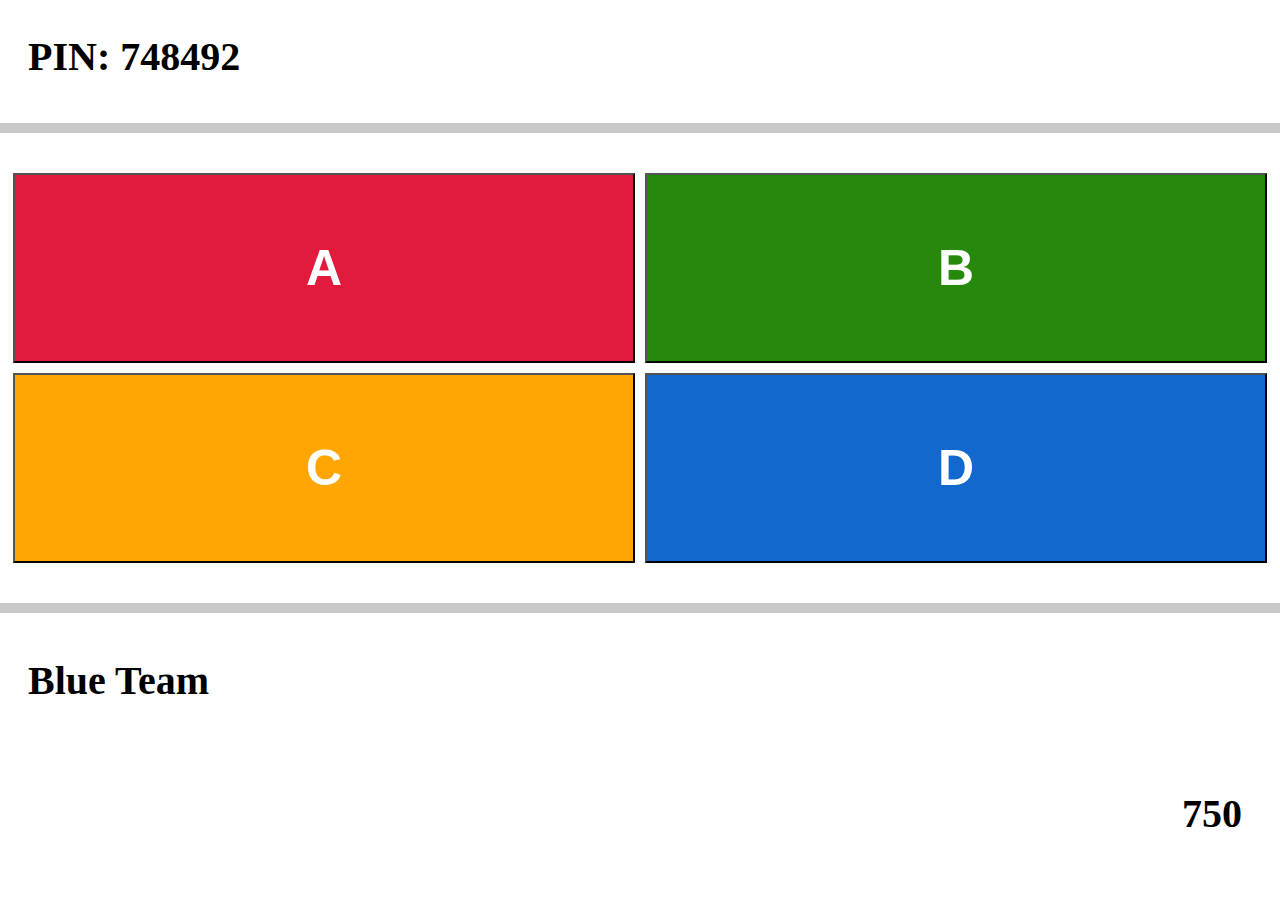
<file: buzzer.html>
<!DOCTYPE html>
<html>

<head>
    <meta charset="utf-8">
    <meta http-equiv="X-UA-Compatible" content="IE=edge">
    <meta name="viewport" content="width=device-width, initial-scale=1">
    <meta name="author" content="Ryan Robinson">


    <link href="https://cdn.jsdelivr.net/npm/bootstrap@5.0.2/dist/css/bootstrap.min.css" rel="stylesheet"
        integrity="sha384-EVSTQN3/azprG1Anm3QDgpJLIm9Nao0Yz1ztcQTwFspd3yD65VohhpuuCOmLASjC" crossorigin="anonymous">
    <link rel="stylesheet" href="buzzer.css">
    <link href="https://fonts.googleapis.com/css2?family=Montserrat&display=swap" rel="stylesheet">
</head>


<body>
    <header>
        <h2>PIN: 748492</h2>
        <hr>
    </header>
    <div class="container">
        <div class="col-12">
            <div class="col-6">
                <div class="button_padding">
                    <button class="btn btn-danger" style="background-color: #e21b3c !important;">A</button>
                </div>
            </div>
            <div class="col-6">
                <div class="button_padding">
                    <button class="btn btn-success" style="background-color: #26890c !important;">B</button>
                </div>
            </div>

        </div>
        <div class="col-12">
            <div class="col-6">
                <div class="button_padding">
                    <button class="btn btn-warning" style="background-color: #ffa602 !important;">C</button>
                </div>
            </div>
            <div class="col-6">
                <div class="button_padding">
                    <button class="btn btn-primary" style="background-color: #1368ce !important;">D</button>
                </div>
            </div>

        </div>
    </div>


    <footer>
        <div class="footer-container">
            <hr>
            <div class="col-12">
                <div class="col-6" id="team">
                    <h2>Blue Team</h2>
                </div>
                <div class="col-6" id="score">
                    <h2 style="float: right; padding-right: 20px;">750</h2>
                </div>

            </div>
        </div>
        <script src="https://cdn.jsdelivr.net/npm/bootstrap@5.0.2/dist/js/bootstrap.bundle.min.js"
            integrity="sha384-MrcW6ZMFYlzcLA8Nl+NtUVF0sA7MsXsP1UyJoMp4YLEuNSfAP+JcXn/tWtIaxVXM"
            crossorigin="anonymous"></script>
    </footer>

</body>


</html>
</file>
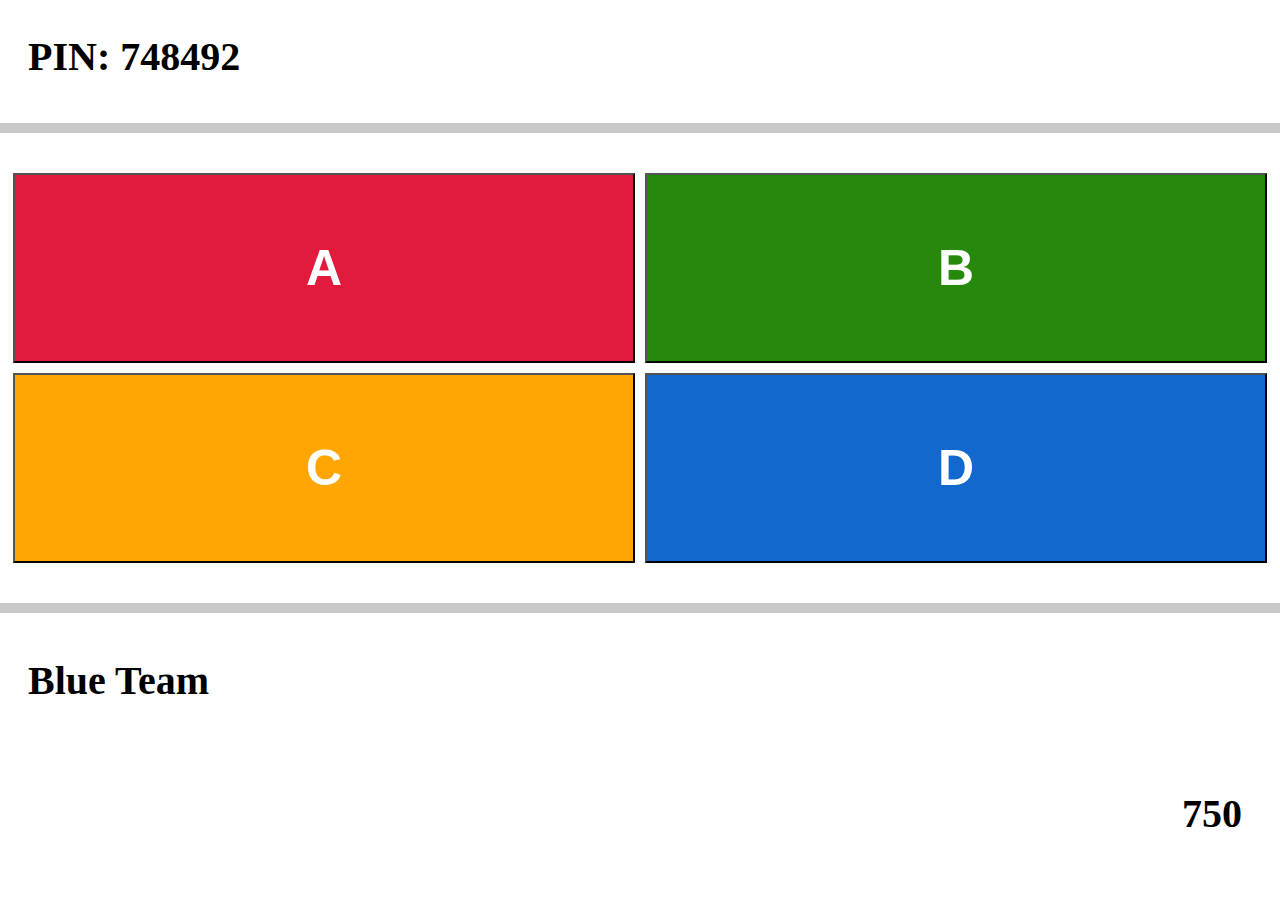
<file: buzzer1.html>
<!DOCTYPE html>
<html lang="en">

<head>
    <meta charset="utf-8">
    <meta http-equiv="X-UA-Compatible" content="IE=edge">
    <meta name="viewport" content="width=device-width, initial-scale=1">
    <meta name="author" content="Ryan Robinson">
    <title>Answer</title>

    <link href="https://cdn.jsdelivr.net/npm/bootstrap@5.0.2/dist/css/bootstrap.min.css" rel="stylesheet"
        integrity="sha384-EVSTQN3/azprG1Anm3QDgpJLIm9Nao0Yz1ztcQTwFspd3yD65VohhpuuCOmLASjC" crossorigin="anonymous">
    <link rel="stylesheet" href="buzzer.css">
    <link href="https://fonts.googleapis.com/css2?family=Montserrat&display=swap" rel="stylesheet">
</head>


<body>
    <header>
        <h2>PIN: 748492</h2>
        <hr>
    </header>
    <div class="container">
        <div class="col-12">
            <div class="col-6">
                <div class="button_padding">
                    <button class="btn btn-danger" style="background-color: #e21b3c !important;">A</button>
                </div>
            </div>
            <div class="col-6">
                <div class="button_padding">
                    <button class="btn btn-success" style="background-color: #26890c !important;">B</button>
                </div>
            </div>

        </div>
        <div class="col-12">
            <div class="col-6">
                <div class="button_padding">
                    <button class="btn btn-warning" style="background-color: #ffa602 !important;">C</button>
                </div>
            </div>
            <div class="col-6">
                <div class="button_padding">
                    <button class="btn btn-primary" style="background-color: #1368ce !important;">D</button>
                </div>
            </div>

        </div>
    </div>


    <footer>
        <div class="footer-container">
            <hr>
            <div class="col-12">
                <div class="col-6" id="team">
                    <h2>Blue Team</h2>
                </div>
                <div class="col-6" id="score">
                    <h2 style="float: right; padding-right: 20px;">750</h2>
                </div>

            </div>
        </div>
        <script src="https://cdn.jsdelivr.net/npm/bootstrap@5.0.2/dist/js/bootstrap.bundle.min.js"
            integrity="sha384-MrcW6ZMFYlzcLA8Nl+NtUVF0sA7MsXsP1UyJoMp4YLEuNSfAP+JcXn/tWtIaxVXM"
            crossorigin="anonymous"></script>
    </footer>

</body>


</html>
</file>
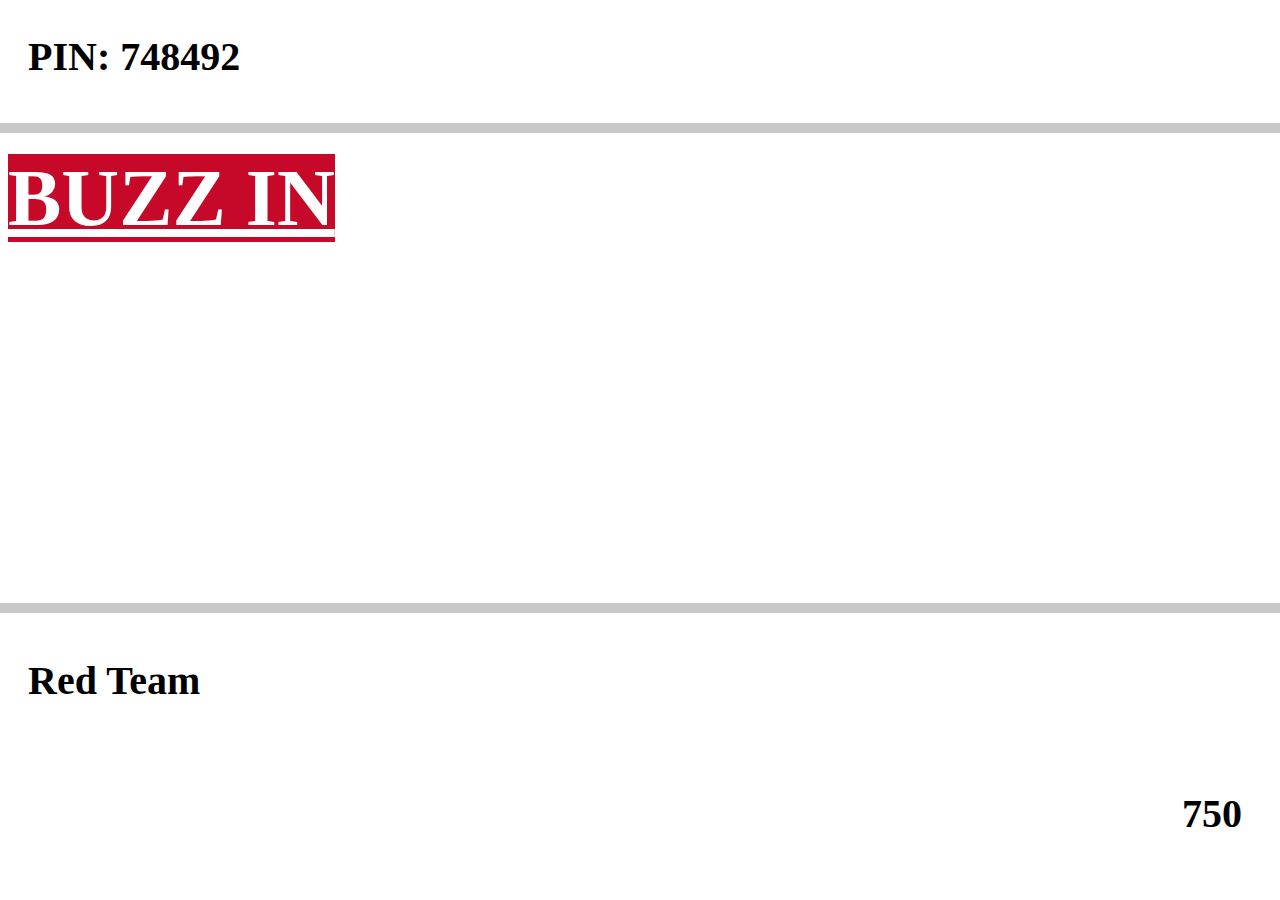
<file: buzzer2.html>
<!DOCTYPE html>
<html lang="en">

<head>
    <meta charset="utf-8">
    <meta http-equiv="X-UA-Compatible" content="IE=edge">
    <meta name="viewport" content="width=device-width, initial-scale=1">
    <meta name="author" content="Ryan Robinson">
    <title>Buzzer</title>

    <link href="https://cdn.jsdelivr.net/npm/bootstrap@5.0.2/dist/css/bootstrap.min.css" rel="stylesheet"
        integrity="sha384-EVSTQN3/azprG1Anm3QDgpJLIm9Nao0Yz1ztcQTwFspd3yD65VohhpuuCOmLASjC" crossorigin="anonymous">
    <link rel="stylesheet" href="buzzer.css">
    <link href="https://fonts.googleapis.com/css2?family=Montserrat&display=swap" rel="stylesheet">
</head>


<body>
    <header>
        <h2>PIN: 748492</h2>
        <hr>
    </header>
    <div class="container">

        <a class="btn btn-danger" href="buzzer1.html" id="buzz">BUZZ IN</a>
    </div>


    <footer>
        <div class="footer-container">
            <hr>
            <div class="col-12">
                <div class="col-6" id="team">
                    <h2>Red Team</h2>
                </div>
                <div class="col-6" id="score">
                    <h2 style="float: right; padding-right: 20px;">750</h2>
                </div>

            </div>
        </div>
        <script src="https://cdn.jsdelivr.net/npm/bootstrap@5.0.2/dist/js/bootstrap.bundle.min.js"
            integrity="sha384-MrcW6ZMFYlzcLA8Nl+NtUVF0sA7MsXsP1UyJoMp4YLEuNSfAP+JcXn/tWtIaxVXM"
            crossorigin="anonymous"></script>
    </footer>

</body>


</html>
</file>
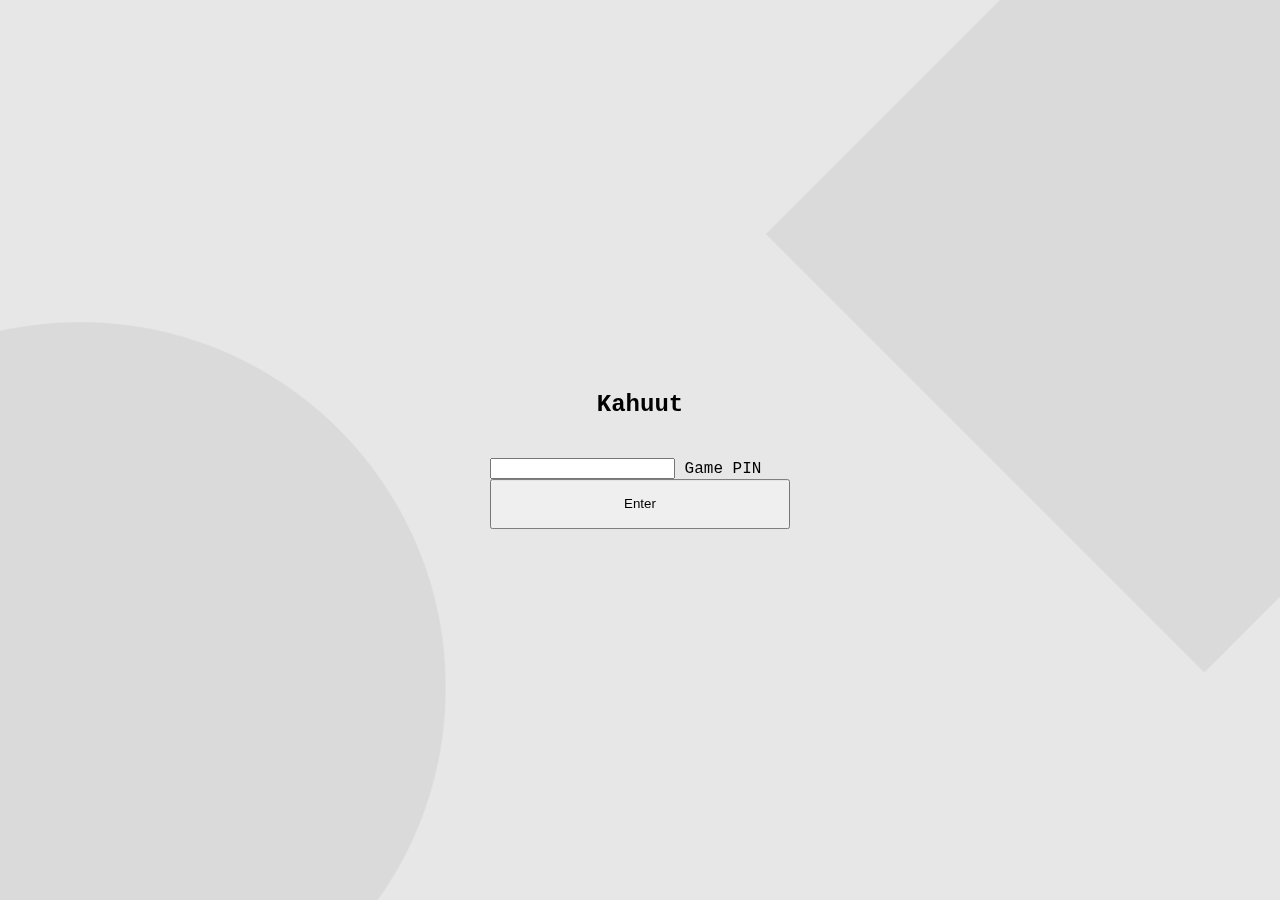
<file: join.html>
<!DOCTYPE html>
<html lang="en">
<!-- https://cs4640.cs.virginia.edu/rpr6at/ -> navigate to html pages -->

<head>
    <meta charset="utf-8">
    <meta http-equiv="X-UA-Compatible" content="IE=edge">
    <meta name="viewport" content="width=device-width, initial-scale=1">
    <meta name="author" content="Ryan Robinson, Julian Wilson">
    <meta name="description" content="Join Game page for CS4640 project">
    <meta name="keywords" content="school project">
    <title>Join</title>
    <link rel="stylesheet" href="join.css">
    <link href="https://cdn.jsdelivr.net/npm/bootstrap@5.1.3/dist/css/bootstrap.min.css" rel="stylesheet"
        integrity="sha384-1BmE4kWBq78iYhFldvKuhfTAU6auU8tT94WrHftjDbrCEXSU1oBoqyl2QvZ6jIW3" crossorigin="anonymous">
    <link href="https://fonts.googleapis.com/css2?family=Montserrat&display=swap" rel="stylesheet">

</head>

<body>
    <div class="centered">
        <div style="text-align: center; padding-bottom: 20px;">
            <h2>Kahuut</h2>
        </div>

        <div class="form-floating mb-3" style="width:300px;">
            <input type="text" class="form-control" id="floatingInput">
            <label for="floatingInput">Game PIN</label>
        </div>


        <button type="button" style="width:300px; height: 50px" class="btn btn-secondary">Enter</button>
    </div>


    <script src="https://cdn.jsdelivr.net/npm/bootstrap@5.1.1/dist/js/bootstrap.bundle.min.js"
        integrity="sha384-/bQdsTh/da6pkI1MST/rWKFNjaCP5gBSY4sEBT38Q/9RBh9AH40zEOg7Hlq2THRZ"
        crossorigin="anonymous"></script>
</body>

</html>
</file>
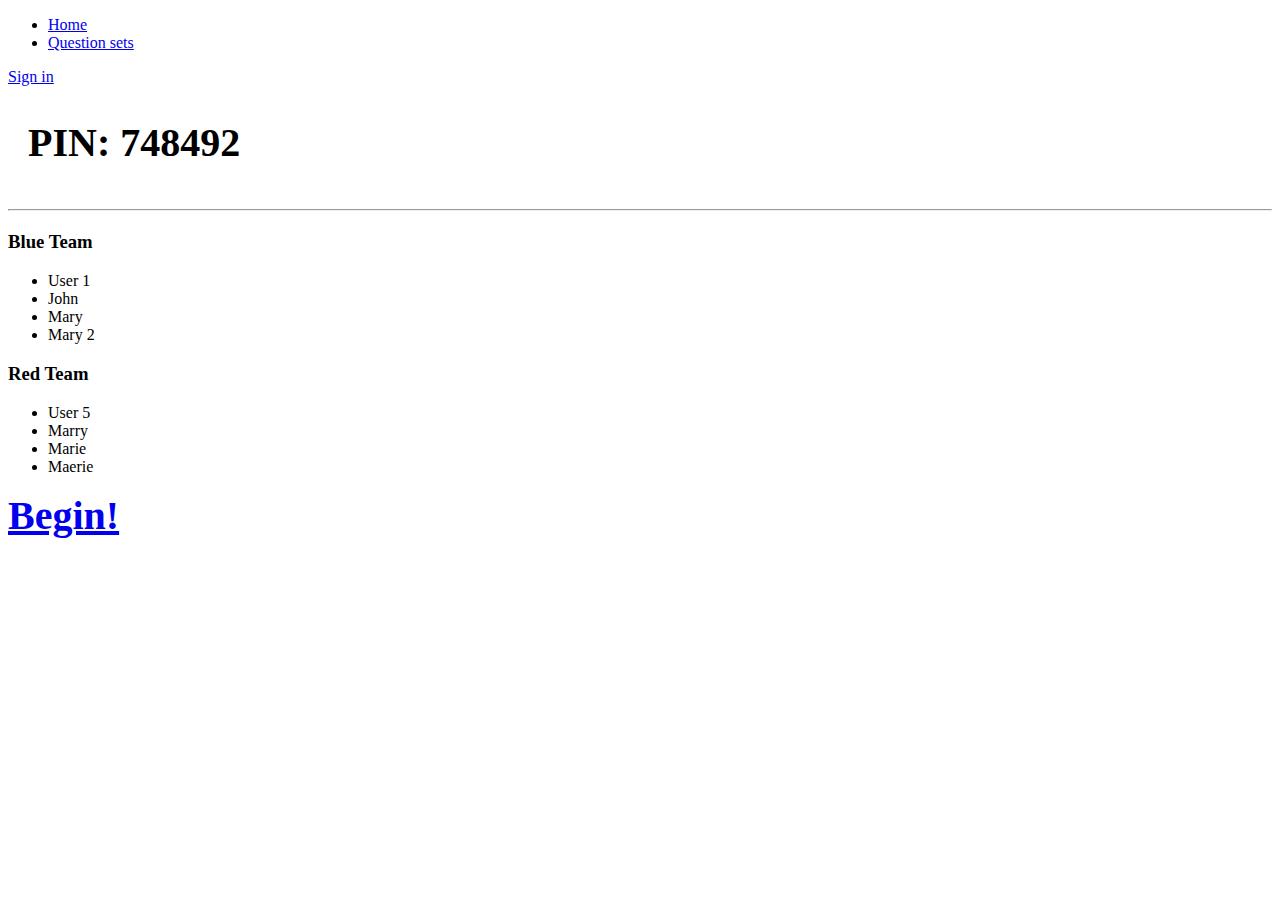
<file: lobby.html>
<!DOCTYPE html>
 <html lang="en">
     <head> 
         <meta charset="utf-8">
         <meta http-equiv="X-UA-Compatible" content="IE=edge">
         <meta name="viewport" content="width=device-width, initial-scale=1"> 
         <meta name="author" content="Julian Wilson">
         <title>Lobby</title>
         <meta name="description" content="Lobby page for CS4640 project">
         <meta name="keywords" content="school project"> 
        
         <link href="https://cdn.jsdelivr.net/npm/bootstrap@5.1.3/dist/css/bootstrap.min.css" 
            rel="stylesheet" 
            integrity="sha384-1BmE4kWBq78iYhFldvKuhfTAU6auU8tT94WrHftjDbrCEXSU1oBoqyl2QvZ6jIW3" 
            crossorigin="anonymous">   
         <link rel="stylesheet" href="lobby.css">
     </head>  

     <body>
         <nav class="navbar navbar-expand-lg navbar-dark bg-dark">
            <div class="container">
               <ul class="navbar-nav me-auto mb-2 mb-lg-0">
                  <li class="nav-item px-4">
                     <a class="nav-link active" href="index.html">Home</a>
                  </li>
                  <li class="nav-item px-4">
                     <a class="nav-link active" href="sets.html">Question sets</a>
                  </li>
               </ul>
               <!--placeholder reference until we add sign in page-->
               <a class ="d-flex btn btn-light px-4" href="#">Sign in</a>
            </div>
         </nav>

         <header>
            <h2>PIN: 748492</h2>
            <hr>
        </header>

        <div class="container">
           <div class="row">
               <div class="card col-md-6 p-5 border-0">
                     <div class="card-body p-5 border border-primary border-3 rounded">
                        <h3 class="card-title bg-primary text-light p-3">
                           Blue Team
                        </h3>
                        <ul class="list-group list-group-flush">
                           <li class="list-group-item">
                              User 1
                           </li>
                           <li class="list-group-item">
                              John
                           </li>
                           <li class="list-group-item">
                              Mary
                           </li>
                           <li class="list-group-item">
                              Mary 2
                           </li>
                        </ul>
                     </div>
               </div>

               <div class="card col-md-6 p-5 border-0">
                  <div class="card-body p-5 border border-danger border-3 rounded">
                     <h3 class="card-title bg-danger text-light p-3">
                        Red Team
                     </h3>
                     <ul class="list-group list-group-flush">
                        <li class="list-group-item">
                           User 5
                        </li>
                        <li class="list-group-item">
                           Marry
                        </li>
                        <li class="list-group-item">
                           Marie
                        </li>
                        <li class="list-group-item">
                           Maerie
                        </li>
                     </ul>
                  </div>
            </div>
         </div>
        </div>

        <div class="container">
            <div class="row p-5">
                  <a class="btn btn-success" style="font-size:40px" href="buzzer2.html"><strong>Begin!</strong></a>
            </div>
        </div>   

        <script src="https://cdn.jsdelivr.net/npm/bootstrap@5.1.1/dist/js/bootstrap.bundle.min.js" integrity="sha384-/bQdsTh/da6pkI1MST/rWKFNjaCP5gBSY4sEBT38Q/9RBh9AH40zEOg7Hlq2THRZ" crossorigin="anonymous"></script>
     </body>
 </html>
</file>
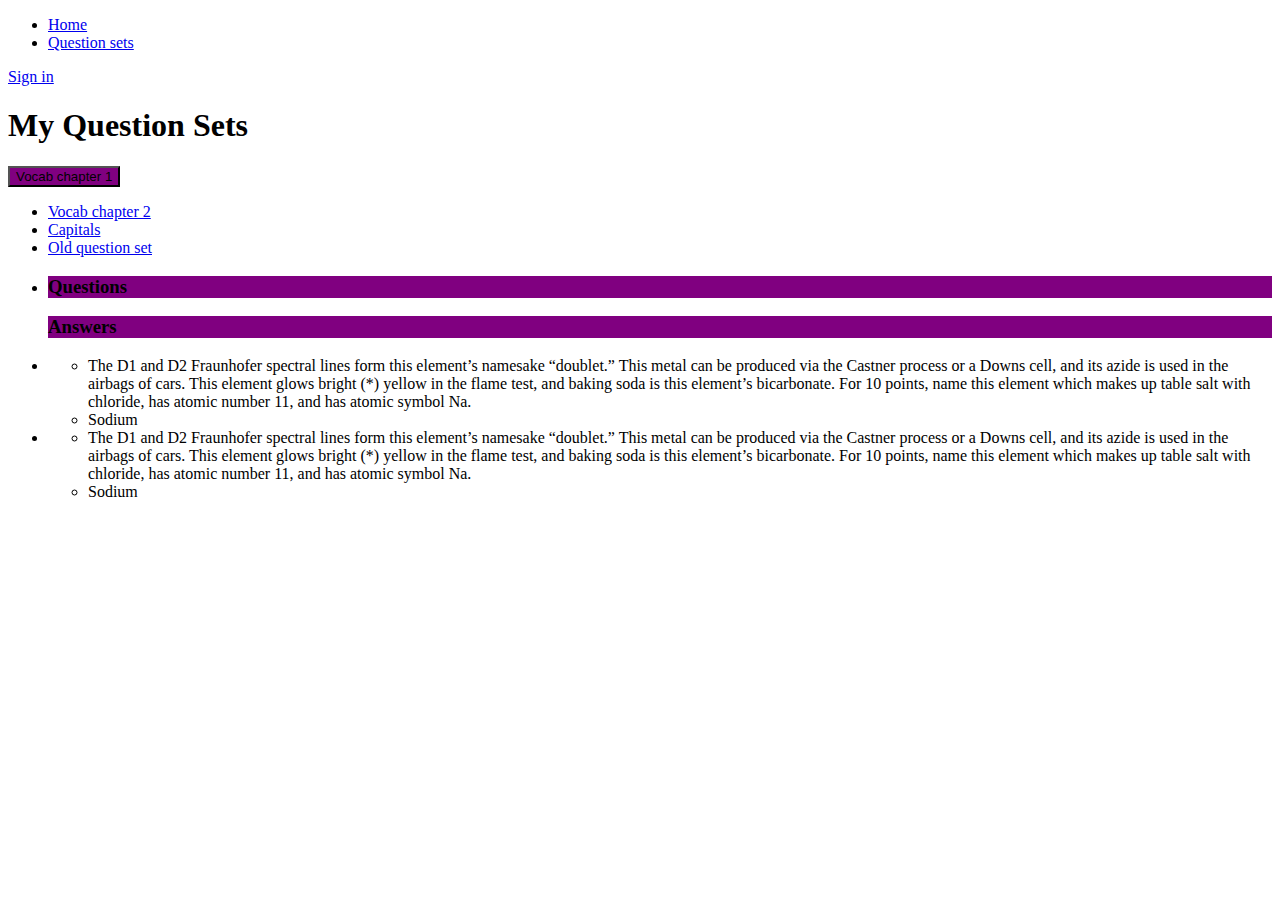
<file: sets.html>
<!DOCTYPE html>
 <html lang="en">
     <head> 
         <meta charset="utf-8">
         <meta http-equiv="X-UA-Compatible" content="IE=edge">
         <meta name="viewport" content="width=device-width, initial-scale=1"> 
         <meta name="author" content="Julian Wilson">
         <title>Lobby</title>
         <meta name="description" content="Page for list of question sets for CS4640 project">
         <meta name="keywords" content="school project"> 
        
         <link href="https://cdn.jsdelivr.net/npm/bootstrap@5.1.3/dist/css/bootstrap.min.css" 
            rel="stylesheet" 
            integrity="sha384-1BmE4kWBq78iYhFldvKuhfTAU6auU8tT94WrHftjDbrCEXSU1oBoqyl2QvZ6jIW3" 
            crossorigin="anonymous">  
         <link rel="stylesheet" href="sets.css"> 
     </head>  

     <body>
         <nav class="navbar navbar-expand-lg navbar-dark bg-dark">
            <div class="container">
               <ul class="navbar-nav me-auto mb-2 mb-lg-0">
                  <li class="nav-item px-4">
                     <a class="nav-link active" href="index.html">Home</a>
                  </li>
                  <li class="nav-item px-4">
                     <a class="nav-link active" href="sets.html">Question sets</a>
                  </li>
               </ul>
               <!--placeholder reference until we implement sign in page-->
               <a class ="d-flex btn btn-light px-4" href="#">Sign in</a>
            </div>
         </nav>

         <div class="p-5 mb-4 bg-light rounded-3">
            <div class="container-fluid py-5">
               <h1 class="display-5 fw-bold text-center">My Question Sets</h1>
            </div>
         </div>

         <div class="container"> 
            <div class="dropdown p-4 text-center">
               <button class="btn btn-lg btn-secondary bg-purple dropdown-toggle" type="button" id="dropdownMenuButton1" data-bs-toggle="dropdown" aria-expanded="false">
                  Vocab chapter 1
               </button>
               <ul class="dropdown-menu" aria-labelledby="dropdownMenuButton1">
               <li><a class="dropdown-item" href="#">Vocab chapter 2</a></li>
               <li><a class="dropdown-item" href="#">Capitals</a></li>
               <li><a class="dropdown-item" href="#">Old question set</a></li>
               </ul>
            </div>
         </div>

         <ul class="list-group"> 
            <li class="list-group-item py-0 border-0">
               <div class="container">
                  <div class="row">
                     <div class="card col-md-6 p-0 border-0">
                           <div class="card-body p-5 border border-3 rounded">
                              <h3 class="card-title text-center bg-purple text-light p-3">
                                 Questions
                              </h3>
                           </div>
                     </div>
                     <div class="card col-md-6 p-0 border-0">
                        <div class="card-body p-5 border border-3 rounded">
                           <h3 class="card-title text-center bg-purple text-light p-3">
                              Answers
                           </h3>
                        </div>
                     </div>
                  </div>
               </div>
            </li>

            <li class="list-group-item py-0 border-0">
               <div class="container">
                  <div class="row">
                     <div class="card col-md-6 p-0 border-0">
                           <div class="card-body p-5 border border-3 rounded">
                              <ul class="list-group list-group-flush">
                                 <li class="list-group-item">
                                    The D1 and D2 Fraunhofer spectral lines form this element’s namesake “doublet.” 
                                    This metal can be produced via the Castner process or a Downs cell, 
                                    and its azide is used in the airbags of cars. 
                                    This element glows bright (*) yellow in the flame test,
                                    and baking soda is this element’s bicarbonate. 
                                    For 10 points, name this element which makes up table salt with chloride, 
                                    has atomic number 11, and has atomic symbol Na.
                                 </li>
                              </ul>
                           </div>
                     </div>
                     <div class="card col-md-6 p-0 border-0">
                        <div class="card-body p-5 border border-3 rounded">
                           <ul class="list-group list-group-flush">
                              <li class="list-group-item">
                                 Sodium
                              </li>
                           </ul>
                        </div>
                     </div>
                  </div>
               </div>
            </li>
            <li class="list-group-item py-0 border-0">
               <div class="container">
                  <div class="row">
                     <div class="card col-md-6 p-0 border-0">
                           <div class="card-body p-5 border border-3 rounded">
                              <ul class="list-group list-group-flush">
                                 <li class="list-group-item">
                                    The D1 and D2 Fraunhofer spectral lines form this element’s namesake “doublet.” 
                                    This metal can be produced via the Castner process or a Downs cell, 
                                    and its azide is used in the airbags of cars. 
                                    This element glows bright (*) yellow in the flame test,
                                    and baking soda is this element’s bicarbonate. 
                                    For 10 points, name this element which makes up table salt with chloride, 
                                    has atomic number 11, and has atomic symbol Na.
                                 </li>
                              </ul>
                           </div>
                     </div>
                     <div class="card col-md-6 p-0 border-0">
                        <div class="card-body p-5 border border-3 rounded">
                           <ul class="list-group list-group-flush">
                              <li class="list-group-item">
                                 Sodium
                              </li>
                           </ul>
                        </div>
                     </div>
                  </div>
               </div>
            </li>
         </ul> 
         <!--for spacing at bottom of screen-->
         <div class="p-5"></div>   

        <script src="https://cdn.jsdelivr.net/npm/bootstrap@5.1.1/dist/js/bootstrap.bundle.min.js" integrity="sha384-/bQdsTh/da6pkI1MST/rWKFNjaCP5gBSY4sEBT38Q/9RBh9AH40zEOg7Hlq2THRZ" crossorigin="anonymous"></script>
     </body>
 </html>
</file>
<file: buzzer.css>
/* Author: Ryan Robinson */

hr {
  margin: 0px -20px 0px;
  border: 0;
  border-top: 10px solid #c9c7c7;
}

body {
  height: 100%;
  overflow: hidden;
  /* Hide scrollbars */
}

footer hr {
  margin: 0px -20px 0px;
  border: 0;
  border-top: 10px solid #c9c7c7;

}

body header h2 {
  font-weight: 900;
  font-size: 40px;
  text-align: left;
  padding-left: 20px;
  padding-bottom: 10px;
}

footer h2 {
  font-weight: 900;
  font-size: 40px;
  text-align: left;
  padding-left: 20px;
  padding-bottom: 10px;
  padding-top: 10px;
}

header {
  margin-top: 20px;
  margin-bottom: 20px;
}

nav {
  float: right;
}

.btn {
  width: 100%;
  height: 100%;
  font-size: 50px;
  font-weight: bolder;
  color: white;

}

#buzz {
  background-color: #c60929 !important;
  text-align: center;
  font-size: 80px;

}

#score {
  float: right;
  padding-right: 10px;
}


.btn:hover, .btn:focus, .btn:active {
  color: white;
}

.footer-container {
  margin-top: 50px;
}



[class*="col-"] {
  float: left;

  width: 100%;
  /* mobile first - 100% width */
}

.container {
  margin-top: 10px;
  height: 400px;

}

.button_padding {
  margin-left: 5px;
  margin-top: 20px;
  margin-bottom: 20px;
  margin-right: 5px;
  height: 95%;
}

.row {
  width: 100%;
}

.col-12 {
  width: 100%;
  height: 50%;
  white-space: nowrap;
}

.col-6 {
  width: 50%;
  height: 100%;
  display: inline-block;
  white-space: nowrap;
}

.col-8 {
  width: 66.66%;
}

.col-4 {
  width: 33.33%;
}
</file>
<file: join.css>
/* Author: Ryan Robinson */

body {
  background: url(background.png) no-repeat center center fixed;
  -webkit-background-size: cover;
  -moz-background-size: cover;
  -o-background-size: cover;
  background-size: cover;
  font-family: 'Courier New', Courier, monospace !important;

}

.centered {
  position: fixed;
  top: 50%;
  left: 50%;
  /* bring your own prefixes */
  transform: translate(-50%, -50%);
}
</file>
<file: lobby.css>
/* Author: Ryan Robinson */

body header h2 {
    font-weight: 900;
    font-size: 40px;
    text-align: left;
    padding-left: 20px;
    padding-bottom: 10px;
  }
  
  header {
    margin-top: 20px;
    margin-bottom: 20px;
  }
</file>
<file: sets.css>
/* Author: Julian Wilson */

.bg-purple {
    background-color: purple
}
.bg-purple:hover, .bg-purple:active, .bg-purple:focus {
    background-color:#754275;
}
</file>
